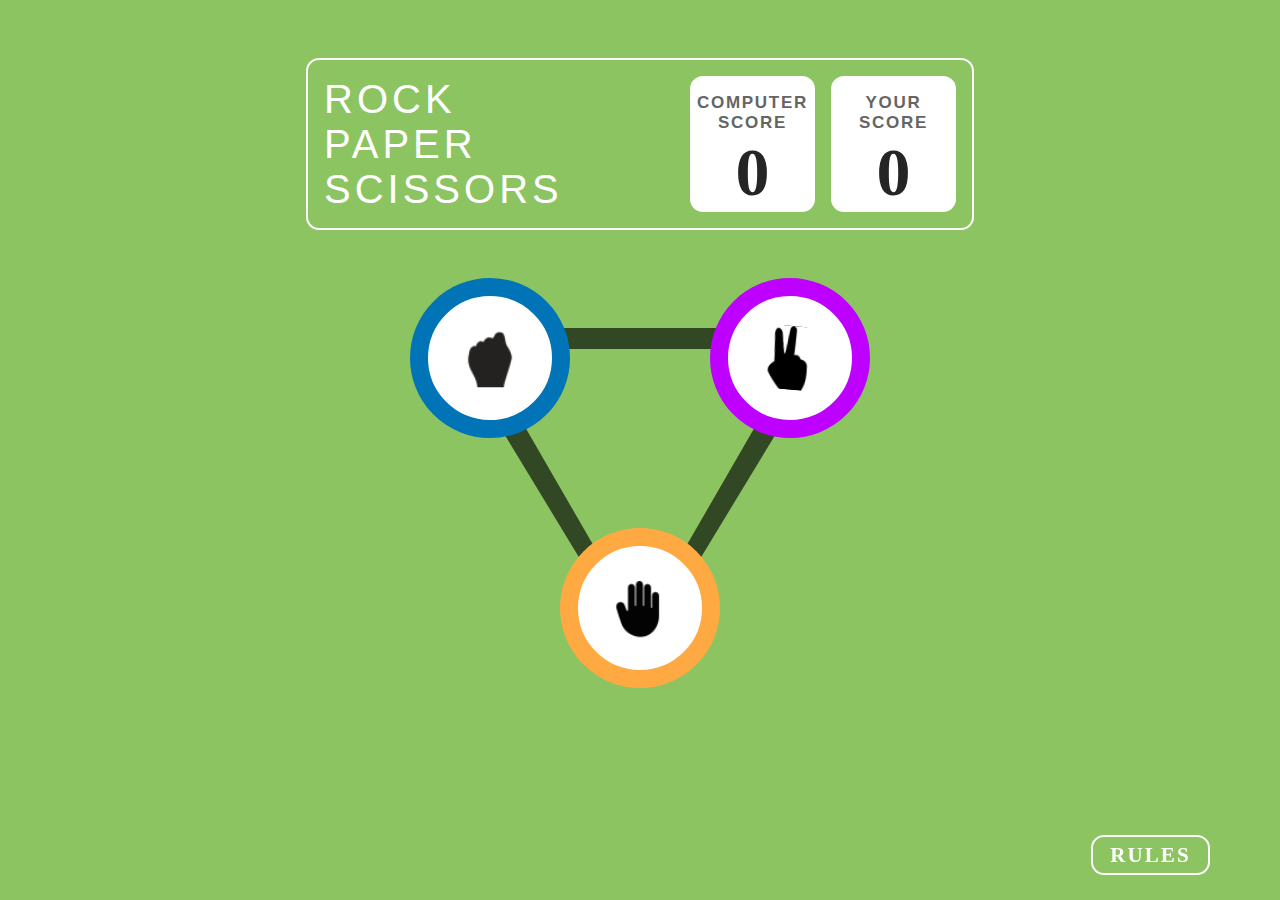
<file: FullStack_Projects/JavaScript Major Module Test/index.html>
<!DOCTYPE html>
<html lang="en">
<head>
    <meta charset="UTF-8">
    <meta name="viewport" content="width=device-width, initial-scale=1.0">
    <title>ROCK PAPER SCISSORS</title>
    <link rel="stylesheet" href="style.css">
</head>

<body>

<!-- ............................... header box -->
    <header>
        <div id="headbox">
            <div class="headcontent" id="rps">
                <p>ROCK<br>PAPER<br>SCISSORS</p>
            </div>
            <div class="headcontent" id="hbox">
                <div class="score" id="scorec">
                    <span id="scorecname">
                        <p class="hscore">
                            COMPUTER <br>
                            SCORE
                        </p>
                        <p class="hhscore" id="scorecomp">
                            0
                        </p>
                    </span>
                </div>

                <div class="score" id="scoreu">
                    <span id="scoreuname">
                        <p class="hscore">
                            YOUR <br>
                            SCORE
                        </p>
                        <p class="hhscore" id="scoreuser">
                            0
                        </p>
                    </span>
                </div>
            </div>

        </div>
    </header>

 <!-- ...................................Game box -->

    <div class="gamebox">
        <div class="mumma hidden">
            <div class="triangle"></div>
            <div class="triangle1"></div>
            <button class="number top " id="rock"></button>
            <button class="number bottom-left" id="paper"></button>
            <button class="number bottom-right" id="scissors"></button>
        </div>
        
        <div class="mainresbox">
            <div class="resultgen">
                <div class="resultgenchoice">
                    <div class="rc" id="yourchoice">YOU PICKED</div>
                    <div class="rc" id="compchoice">PC PICKED</div>
                </div>
                <div class="circleanimate">
                    <div class="pulse onepulse">
                        <div class="main one"></div>
                        <span id="firstspan"style="--i: 1;"></span>
                        <span id="firstspan"style="--i: 2;"></span>
                        <span id="firstspan"style="--i: 3;"></span>
                    </div>
                    <div class="addBox hidden">
                        <div id="status"></div>
                        <div id="status1">AGAINST PC</div>
                        <div>
                        <button id="addBox">PLAY AGAIN</button>
                    </div>
                    </div>
                    <div class="pulse twopulse">
                        <div class="main two"></div>
                        <span id="secondspan"style="--i: 1;"></span>
                        <span id="secondspan"style="--i: 2;"></span>
                        <span id="secondspan"style="--i: 3;"></span>
                    </div>
                </div>
            </div>
        </div>
    </div>

<!-- ..............................final dody page -->

    <div class="rulesandnext">
        <div class="rulebook hidden">
            <button id="cross">X</button>
            <h1>Game Rules</h1>
            <ul>
              <li><span class="bullet-point"></span>Rock beats scissors, scissors beat paper, and paper beats rock.</li>
              <li><span class="bullet-point"></span>Agree ahead of time whether you’ll count off “rock, paper, scissors, shoot” or just “rock, paper, scissors.”</li>
              <li><span class="bullet-point"></span>Use rock, paper, scissors to settle minor decisions or simply play to pass the time.</li>
              <li><span class="bullet-point"></span>If both players lay down the same hand, each player lays down another hand.</li>
            </ul>
        </div>

        <div class="container">
            <button class="sub-box" id="togglerulebook">RULES</button>
            <a href="final_page.html">
                <button class="sub-box hidden">Next</button>
            </a>
        </div>

    </div>

    <script src="script.js"></script>
</body>

</html>
</file>
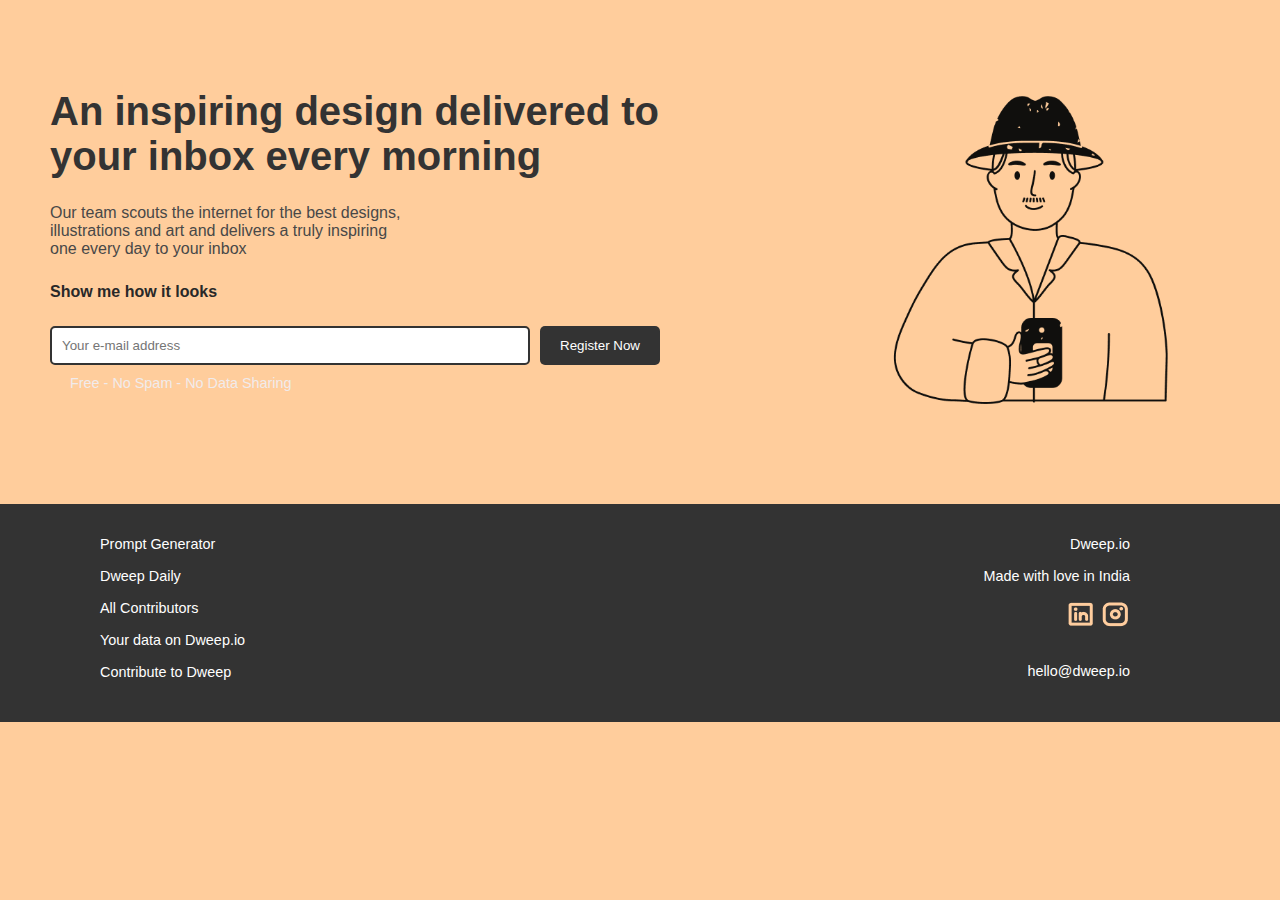
<file: FullStack_Projects/Micro_Project_01/index.html>
<!DOCTYPE html>
<html lang="en">
<head>
    <meta charset="UTF-8">
    <meta name="viewport" content="width=device-width, initial-scale=1.0">
    <title>Design Landing Page</title>
    <link rel="stylesheet" href="styles.css">
</head>
<body>
    <div class="container">
        <div class="content">
            <h1>An inspiring design delivered    to your inbox every morning</h1>
            <p>Our team scouts the internet for the best designs, <br> illustrations and art and delivers a truly inspiring <br> one every day to your inbox</p>
            <p class="show"><b>Show me how it looks</b></p>
            <form>
                <input type="email" placeholder="Your e-mail address">
                <button type="submit">Register Now</button>
            </form>
            <p class="disclaimer">Free - No Spam - No Data Sharing</p>
        </div>
        <div class="image-container">
            <img src="dweep io 1.png" alt="Illustration">
        </div>
    </div>

    <footer>

        <div class="footer-column">
            
            <a href="#">Prompt Generator</a> <br><br>
            <a href="#">Dweep Daily</a> <br><br>
            <a href="#">All Contributors</a><br><br> 
            <a href="#">Your data on Dweep.io</a><br><br> 
            <a href="#">Contribute to Dweep</a>
        </div>

        <div class="footer-column1">

            <div>Dweep.io</div><br>
            <div>Made with love in India</div><br>
            <a href="#"><img src="LinkedinLogo.png" alt="LinkedIn"></a>
            <a href="#"><img src="InstagramLogo.png" alt="Instagram"></a><br><br><br>
            <a href="mailto:hello@dweep.io">hello@dweep.io</a>

        </div>
    </footer>
</body>
</html>
</file>
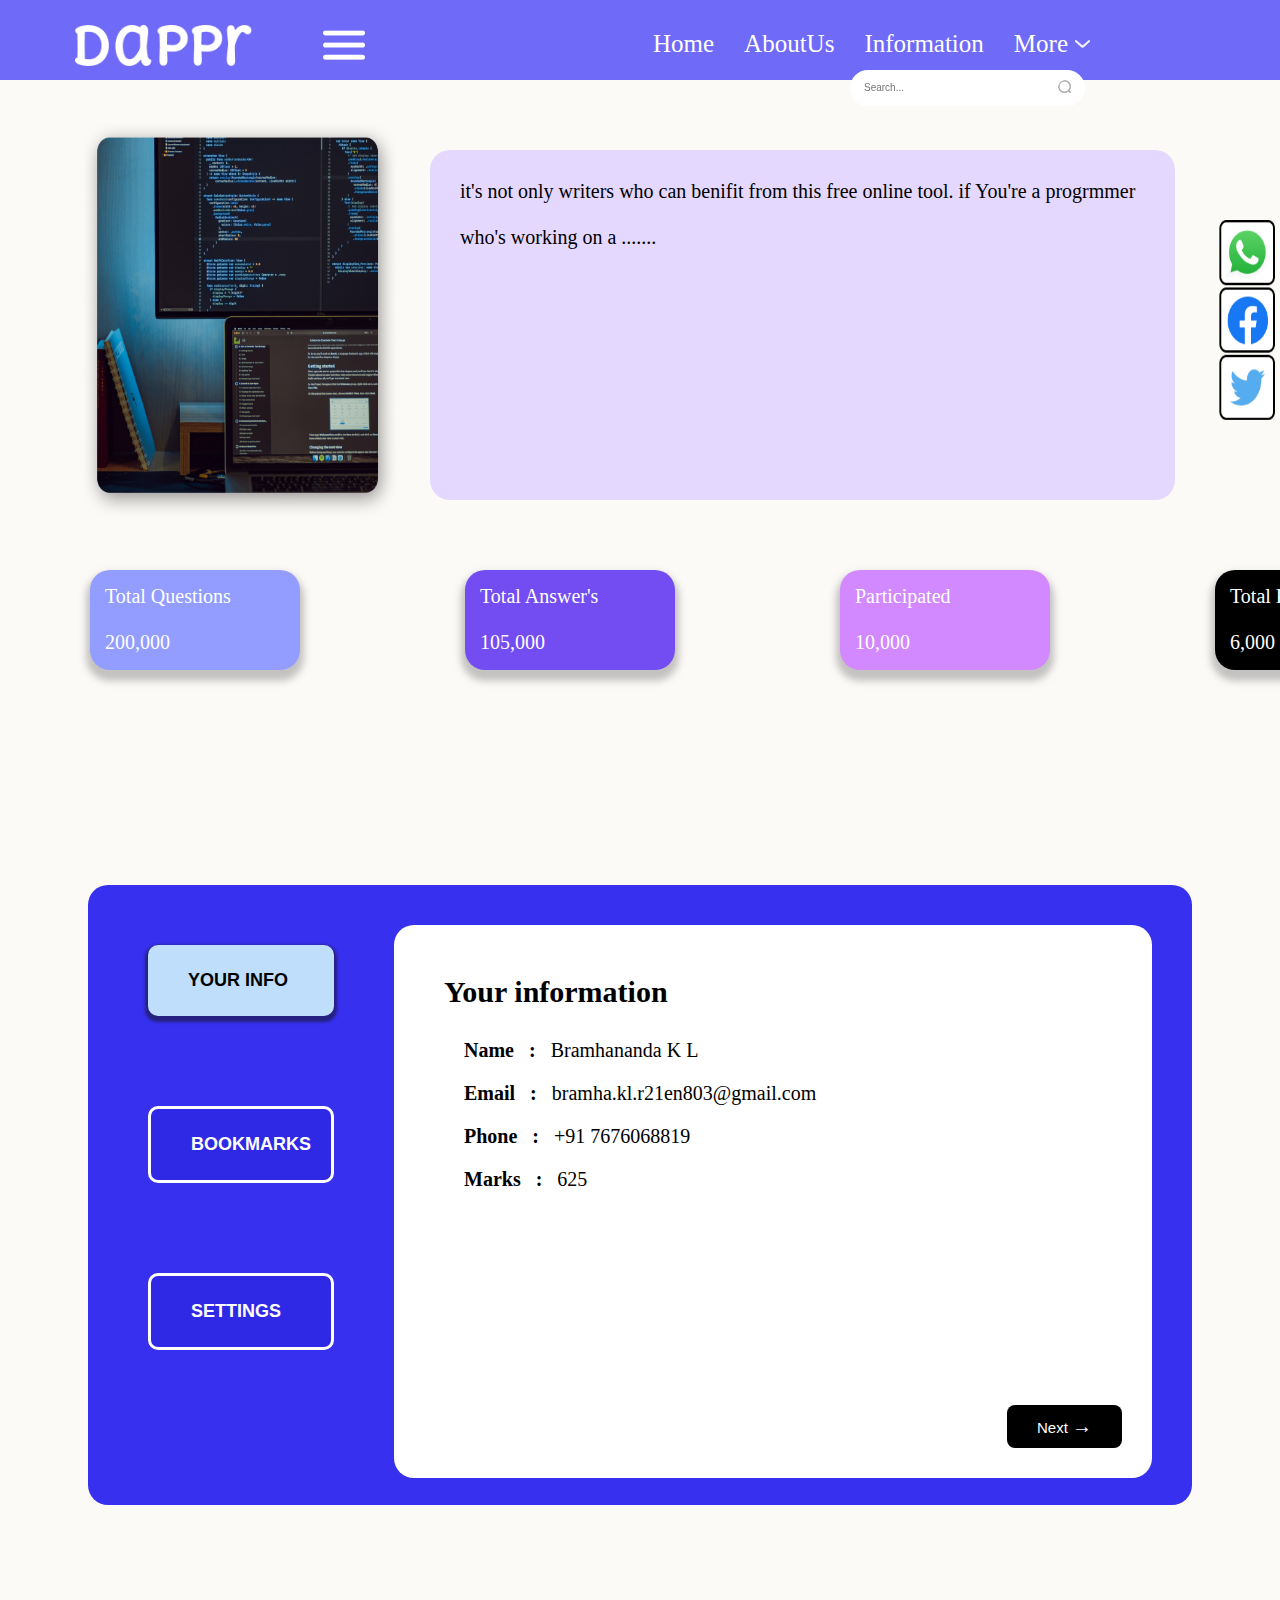
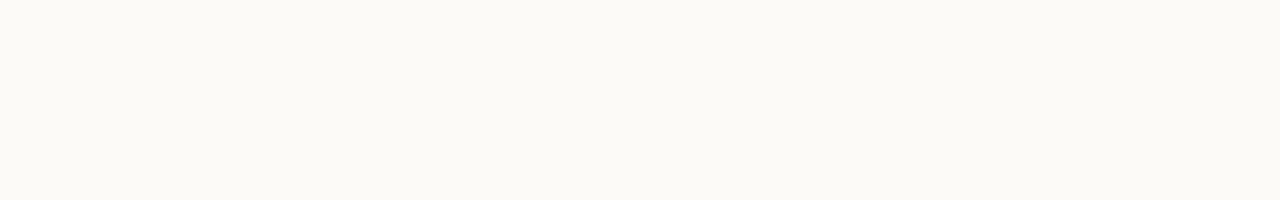
<file: FullStack_Projects/Micro_Project_02/index.html>
<!DOCTYPE html>
<html lang="en">
<head>
  <title>Micro_project_02_Bramhananda K L</title>
  <link rel="stylesheet" href="styles.css">
</head>
<body>

  <div class="main">

    <!--................... Navgation Bar -->

    <div class="navbar">
      <div class="icon">
        <div class="logo">
          <img src="img__logs/dappr.png" alt="">
        </div>
      </div>

      <div class="menu">
        <ul>
          <li ><a href ="#">Home</a></li>
          <li ><a href ="#">AboutUs </a></li>
          <li ><a href ="#">Information </a></li>
          <li ><a href ="#" >More</a></li>
          <img id="vec1" src="img__logs/more_logo.png" alt="drop">
       </ul>
      </div>

      <div class="srh">
        <input id="text1" type="text" placeholder="Search...">
        <a href="#"><img class="srh_icon" src="img__logs/search.png" alt=""></a>
      </div>

      <div class="contain">
        <img id="vec2" src="img__logs/content_sign.png" alt="">
      </div>

    </div>

<!-- .............................Body page -->

    <div class="body">
      <div class="firstpage">
        <div class="row1">
          <img src="img__logs/Group 1.png" alt="body image" id="bodyimg1">

          <div class="bodytext">
            <p id="text">it's not only writers who can benifit from this free online tool. if You're a progrmmer <br><br> who's working on a .......</p>
          </div>

          <img src="img__logs/Frame 1.png" alt="media logo" id="media">
        </div>
        
        <div class="row2">
          <p id="p1">Total Questions <br><br>200,000</p>
          <p id="p2">Total Answer's <br><br>105,000</p>
          <p id="p3">Participated <br><br>10,000</p>
          <p id="p4">Total Passed <img src="img__logs/Group 2.png" alt="contact" id="cont"><br><br>6,000 </p>
        </div>

<!-- ........................Second image -->

        <div class="second-page">
          <div class="blue-container">
            <div class="left-column">
              <button class="info-button"><strong>YOUR INFO</strong> </button>
              <button class="bookmark-button"><strong>BOOKMARKS</strong></button>
              <button class="settings-button"><strong>SETTINGS</strong> </button>
            </div>

            <div class="right-column">
              <div class="info-box">
                <h2>Your information</h2>
                <p><strong>Name &nbsp : &nbsp</strong> Bramhananda K L</p>
                <p><strong>Email &nbsp : &nbsp</strong> bramha.kl.r21en803@gmail.com</p>
                <p><strong>Phone &nbsp : &nbsp</strong> +91 7676068819</p>
                <p><strong>Marks &nbsp : &nbsp</strong> 625</p>
                <button class="next-button"> <span1>Next  <span>→ </span></span1></button>
              </div>
            </div>
          </div>
        </div>

        </div>
      </div>     
    </div>
  </div>
  
</body>
</html>
</file>
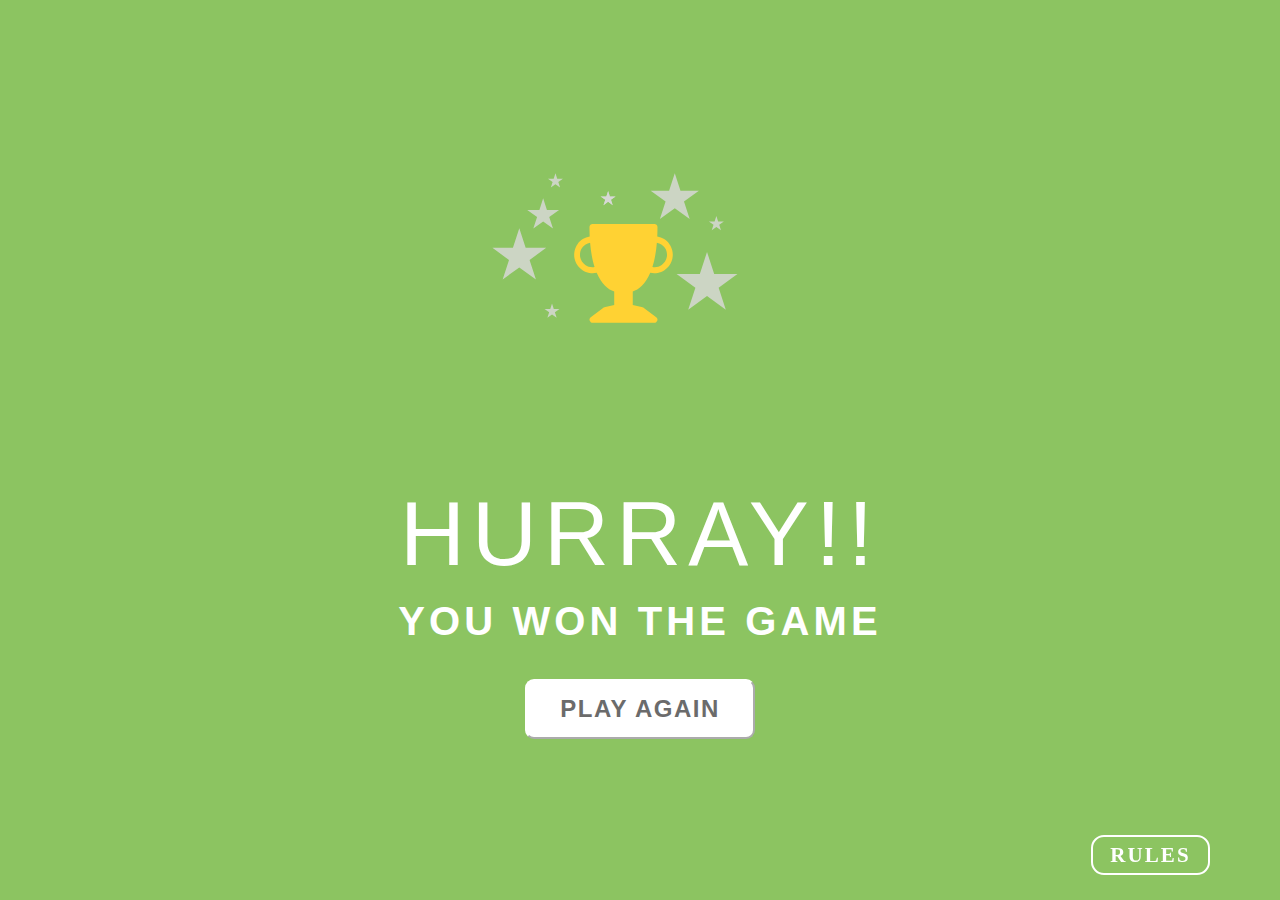
<file: FullStack_Projects/JavaScript Major Module Test/final_page.html>
<!DOCTYPE html>
<html lang="en">
<head>
  <meta charset="UTF-8">
  <meta name="viewport" content="width=device-width, initial-scale=1.0">
  <title>Final Result</title>
  <link rel="stylesheet" href="style.css">
</head>

<body>

<!-- ..............................final dody page -->

  <div class="finalbodypage">
      <div class="finalstuff">
          <img id="Trophy" src="images/celeb.svg" alt="imgg">
      </div>
      <div class="finalstuff">
          <div id="aa1">HURRAY!!</div>
          <div id="aa2" class="resultMessage">YOU WON THE GAME</div> 
          <div id="aa3"><a href="index.html" id="playAgain"><button id="addBox" >PLAY AGAIN</button></a></div>
      </div>
  </div>

  <div class="rulesandnext">
      <div class="rulebook hidden">
          <button id="cross">X</button>
          <h1>Game Rules</h1>
          <ul>
            <li><span class="bullet-point"></span>Rock beats scissors, scissors beat paper, and paper beats rock.</li>
            <li><span class="bullet-point"></span>Agree ahead of time whether you’ll count off “rock, paper, scissors, shoot” or just “rock, paper, scissors.”</li>
            <li><span class="bullet-point"></span>Use rock, paper, scissors to settle minor decisions or simply play to pass the time.</li>
            <li><span class="bullet-point"></span>If both players lay down the same hand, each player lays down another hand.</li>
          </ul>
      </div>

      <div class="container">
          <button class="sub-box" id="togglerulebook">RULES</button>
      </div>
  </div>

  <script>
    const finalResultMessage = localStorage.getItem('finalWinner');
    const resultElement = document.querySelector('.resultMessage');
    
    if (finalResultMessage) {
        resultElement.textContent = finalResultMessage; 
    }

    const playAgainButton = document.getElementById('playAgain');
    playAgainButton.addEventListener('click', function() {
        localStorage.removeItem('usersScore');
        localStorage.removeItem('compsScore');
        localStorage.removeItem('finalWinner');
    });

    const addBoxButton = document.getElementById('togglerulebook');
const hiddenBox = document.querySelector('.rulebook');
const crossbtn = document.getElementById('cross');

addBoxButton.addEventListener('click', () => {
    hiddenBox.classList.toggle('hidden');
});

crossbtn.addEventListener('click', () => {
    hiddenBox.classList.add('hidden');
});
  </script>

</body>
</html>
</file>
<file: FullStack_Projects/JavaScript Major Module Test/style.css>
@font-face {
  font-family: 'Dangrek';
  src: url('path-to-your-font/Dangrek-Regular.woff2') format('woff2'),
}

:root {
  --rock: url(images/hand.svg);
  --paper: url(images/fist.svg);
  --scissors: url(images/peace.svg);
  --bgc: #8CC461;
  --bx1: #FFA943;
  --bx2: #BD00FF;
  --bx3: #0074B6;
}

button:hover {
  cursor: pointer;
  background-color: #3e8e4172
}

button:active {
  background-color: #3e8e4173;
  box-shadow: 0 5px #666;
  transform: translateY(4px);
}

body {
  background-color: var(--bgc);
  display: flex;
  justify-content: center;
  align-items: center;
  position: relative;
}

header {
  display: flex;
  width: 50%;
  padding: 1em;
  align-self: flex-start;
  border: 2px solid #fff;
  border-radius: 13px;
  position: absolute;
  top: 50px;
}

#headbox {
  display: flex;
  overflow: hidden;
  justify-content: space-between;
  width: 100%;
}

.headcontent {
  display: flex;
  align-items: center;
}

#rps p {
  margin: 0;
  color: #FFF;
  font-family: Arial, Helvetica, sans-serif;
  font-size: 40px;
  font-style: normal;
  font-weight: 500;
  letter-spacing: 4px;
}

#hbox {
  overflow: hidden;
  display: flex;
  justify-content: space-between;
  width: 50%;
  justify-content: end;
}

#hbox .score {
  display: inline-block;
  flex-shrink: 0;
  background-color: #FFF;
  border-radius: 13px;
  width: 125px;
  padding: 0%;
  margin-left: 1em;
}

.hscore {
  margin-bottom: 0;
  text-align: center;
  color: #656565;
  font-family: Arial, Helvetica, sans-serif;
  font-size: 17px;
  font-style: normal;
  font-weight: 700;
  line-height: normal;
  letter-spacing: 1.7px;
}

.hhscore {
  margin: 0;
  color: #252525;
  text-align: center;
  font-size: 68px;
  font-style: normal;
  font-weight: 600;
}

.rulesandnext {
  display: flex;
  flex-direction: column;
  justify-content: space-between;
  align-items: flex-end;
  width: 350px;
  height: auto;
  position: fixed;
  right: 70px;
  bottom: 25px;
}

.rulebook {
  display: grid;
  place-items: center;
  height: auto;
  width: 300px;
  background-color: #004429;
  color: #FFF;
  border: 8px solid white;
  border-radius: 5%;
  margin-bottom: 30px;
  position: relative;
}

.rulebook.hidden {
  display: none;
}

.rulebook #cross {
  font-family: 'Dangrek', sans-serif;
  font-size: xx-large;
  font-weight: 600;
  color: #fff;
  border: 4px solid white;
  background-color: red;
  padding: 4px 12px;
  border-radius: 50%;
  position: absolute;
  right: -15px;
  top: -25px;
}

.rulebook ul {
  margin-top: 0;
  padding-right: 2vw;
}

.rulebook ul li {
  text-align: justify;
  font-size: medium;
  margin-bottom: 10px;
  list-style-type: none;
  position: relative;
  padding-left: 30px;
}

.rulebook ul li .bullet-point {
  position: absolute;
  left: 0;
  top: 50%;
  transform: translateY(-50%);
  width: 10px;
  height: 10px;
  background-color: yellow;
}




.container {
  display: flex;
  justify-content: end;
  width: 80%;
}

.sub-box {
  border: 2px solid white;
  background-color: transparent;
  color: #fff;
  width: 119px;
  height: 40px;
  border-radius: 13px;
  font-family: Roboto;
  font-size: 21px;
  font-style: normal;
  font-weight: 600;
  line-height: normal;
  letter-spacing: 2.1px;
  margin-left: 20px;
}

.sub-box.hidden {
  display: none;
}

.gamebox {
  display: flex;
  flex-direction: column;
  align-items: center;
  margin-top: 20REM;
  width: 50%;
}

.mumma {
  position: fixed;
  display: flex;
  justify-content: baseline;
  width: fit-content;
  position: relative;
  margin-bottom: 5vh;
  display: block;
}

.triangle {
  width: 0;
  height: 0;
  border-left: 200px solid transparent;
  border-right: 200px solid transparent;
  border-top: 330.4px solid rgba(0, 0, 0, 0.64);
  position: relative;
}

.triangle1 {
  bottom: 9.7%;
  right: calc(10%);
  align-self: center;
  width: 0;
  height: 0;
  border-left: 160px solid transparent;
  border-right: 160px solid transparent;
  border-top: 277.12px solid var(--bgc);
  position: absolute;
}

button.number {
  height: 160px;
  width: 160px;
  display: flex;
  justify-content: center;
  align-items: center;
  color: black;
  font-weight: bold;
  border-radius: 50%;
  position: absolute;
  background-color: #FFF;
}

.top {
  background: var(--rock) no-repeat center;
  border: 18px solid var(--bx1);
  bottom: -30px;
  left: 30%;
}

.bottom-left {
  background: var(--paper) no-repeat center;
  align-self: flex-end;
  border: 18px solid var(--bx3);
  top: -50px;
  left: -30px;
}

.bottom-right {
  background: var(--scissors) no-repeat center;
  background-size: 50px;
  align-self: flex-end;
  border: 18px solid var(--bx2);
  top: -50px;
  right: -30px;
}

.mainresbox {
  display: none;
  width: 100%;
}

.resultgen {
  width: 100%;
}

.resultgenchoice {
  display: flex;
  justify-content: space-between;
  margin: 10px;
}

.resultgenchoice .rc {
  color: #FFF;
  font-family: Roboto;
  font-size: 17px;
  font-style: normal;
  font-weight: 600;
  line-height: normal;
  letter-spacing: 1.7px;
  margin: 10px 30px;
}

.circleanimate {
  display: flex;
  justify-content: space-between;
  align-items: center;
  height: auto;
  width: auto;
  position: relative;
}

.pulse {
  width: 150px;
  height: 150px;
  border-radius: 50%;
  background-color: transparent;
  border: 28px solid transparent;
}

.pulse .main {
  position: absolute;
  top: 0%;
  border: 28px solid rgb(237, 12, 8);
  width: 150px;
  height: 150px;
  z-index: 1;
  border-radius: 50%;
  background-color: #fff;
  background-image: var(--rock);
  background-repeat: no-repeat;
  background-position: center;
}

.addBox.hidden {
  display: none;
  flex-direction: column;
  justify-content: center;
  align-items: center;
  align-self: center;
}

.addBox #status {
  color: #FFF;
  text-align: center;
  font-family: Roboto;
  font-size: 39px;
  font-style: normal;
  font-weight: 800;
  line-height: normal;
  letter-spacing: 3.9px;
}

.addBox #status1 {
  margin-top: 10px;
  color: #FFF;
  text-align: center;
  font-family: Roboto;
  font-size: 25px;
  font-style: normal;
  font-weight: 800;
  line-height: normal;
  letter-spacing: 2.5px;
}

#addBox {
  margin-top: 10px;
  width: 174px;
  height: 44px;
  border-radius: 9px;
  border-color: inherit;
  background: #FFF;
  color: #6B6B6B;
  font-family: Arial, Helvetica, sans-serif;
  font-size: 15px;
  font-style: normal;
  font-weight: 600;
  line-height: normal;
  letter-spacing: 1.5px;
}

.main.two {
  position: absolute;
  top: 0%;
  border: 28px solid rgb(8, 237, 8);
  width: 150px;
  height: 150px;
  z-index: 1;
  border-radius: 50%;
  background-color: #fff;
  background-repeat: no-repeat;
  background-position: center;
}

.main.one {
  left: 0%;
}

.main.two {
  right: 0%;
}

.pulse #firstspan {
  position: absolute;
  top: 0%;
  left: 0%;
  width: 150px;
  height: 150px;
  border: 28px solid green;
  background-color: green;
  border-radius: inherit;
  opacity: 0.8;
}

.pulse #secondspan {
  position: absolute;
  top: 0%;
  right: 0%;
  width: 150px;
  height: 150px;
  border: 28px solid green;
  background-color: green;
  border-radius: inherit;
  opacity: 0.8;
}

.pulse.onepulse.animate #firstspan {
  animation: pulseanimation 4s ease-out infinite;
  animation-delay: calc(0.5s * var(--i));
}

.pulse.twopulse.animate #secondspan {
  animation: pulseanimation 4s ease-out infinite;
  animation-delay: calc(0.5s * var(--i));
}

@keyframes pulseanimation {
  100% {
      opacity: 0;
      transform: scale(2);
  }
}

.finalbodypage {
  width: 40%;
}

.finalstuff {
  display: flex;
  flex-direction: column;
  align-items: center;
  padding: 5px;
}
#Trophy{
margin-top: 10px;
margin-left: -50px;
width: 50%;
height:50vh ;
}

#aa1 {
  margin-bottom: 50px;
  width: auto;
  height: 66px;
  flex-shrink: 0;
  color: #FFF;
  text-align: center;
  font-family: Arial, Helvetica, sans-serif;
  font-size: 90px;
  font-style: normal;
  font-weight: 500;
  line-height: normal;
  letter-spacing: 7.1px;
}

#aa2 {
  margin-bottom: 15px;
  color: #FFF;
  text-align: center;
  font-family: Arial, Helvetica, sans-serif;
  font-size: 40px;
  font-style: normal;
  font-weight: 550;
  line-height: normal;
  letter-spacing: 4.1px;
}

#aa3 {
  padding: 10px;
}
#aa3 button{
  font-size: x-large;
  width: 230px;
  height: 60px;
  border-color: #fff;
}
</file>
<file: FullStack_Projects/Micro_Project_01/styles.css>
body {
  margin: 0;
  font-family: Arial, sans-serif;
  background-color: #FFCD9C;
}

.container {
  display: flex;
  justify-content: space-between;
  align-items: center;
  padding: 50px;
  height: 100%;
}

.content {
  max-width: 610px;
}

.content h1 {
  font-size: 2.5em;
  margin: 0px;
  color: #333;
}

.content p {
  margin: 25px 0;
  color: #484848;
}

.content .show{
  color:#282828;
}

.content form{
  display: flex;
  margin-top: 20px;
  
}
.content form input{
  margin-right: 10px;
}

.content input[type="email"] {
  padding: 10px;
  flex: 1;
  border: 2px solid #333;
  border-radius: 5px;
  outline: none;
}

.content button {
  padding: 10px 20px;
  background-color: #333;
  color: white;
  border: none;
  border-radius: 5px;
  cursor: pointer;
}

.content .disclaimer {
  margin-top: 10px;
  color: #f1ebeb;
  font-size: 0.9em;
  padding-left: 20px;
}

.image-container {
  max-width: 400px;
}

.image-container img {
  max-width: 100%;
  height: auto;
}

footer {
  display: flex;
  text-align: left;
   /* Creates gap at the bottom */
  justify-content: space-between;
  flex-wrap: wrap;
  background-color: #333;
  color: #fff;
  padding: 32px 150px 42px 100px;
  text-align: center;
  font-size: 0.9em;

}
.footer-column{
  text-align: left;
}
.footer-column1{
  text-align: right;
}
footer a {
  color: #fff;
  text-decoration: none;
  margin-bottom: 10px;
  padding-bottom: 0px;
}
</file>
<file: FullStack_Projects/Micro_Project_02/styles.css>
*{
  margin:0;
  padding: 0;
  font-style: Arial;
}
body{
  background-color: rgb(252, 250, 247);
  
}

.main{
  width: 100%;
  background-color: rgb(252, 250, 247);
  background-position: center;
  background-size: cover;
  background-repeat:no-repeat;
  height:100vh;
}

/* ...............................Navgation Bar */

.navbar{
  width:100%;
  background: #6F6AF7;
  height: 80px;
  position: fixed;
}
.icon{
  float: left;
  margin:Auto;
}
.logo{
  margin-top: 25px;;
  margin-left: 75px;
  
}
.logo img{
  width: 85%;
  height: auto;
}

.menu{
  width:700px;
  float: left;
  height: 30px;
  margin-left: 90px;
}

ul{
  float: left;
  display: flex;
  justify-content: center;
  align-items: center;
  margin-left: 250px;
}
ul li{
  list-style: none;
  margin-left: 30px;
  margin-top:30px;
}

ul li a{
  text-decoration: none;
  font-size: 25px;
  color:#ffff;
  
}

ul #vec1{
  margin-top:30px;
  padding-left: 7px;
  width: 15px;
}
.srh{
  float: left;
  display: flex;
  align-items: center;
  background-color: #ffff;
  border: 2px solid #ffff;
  border-radius: 35px;
  padding: 5px 10px;
  margin-left:850px;

}
.srh #text1{
  flex-grow: 1;
  border: none;
  background: transparent;
  outline: none;
  padding: 2px;
  font-size: 10px;
}

.srh img{
  width: 15px;
  height: 15px;
  background-color: #ffff;
  border-radius: 50%;
  margin-top: 3px;
  margin-left: 60px;
}

.contain{
  margin-top: 30px;
  width: auto;
  height: 10px;
}

.contain #vec2{
  padding-left: 40px;
  height: 30px;
}

/*................................ body page */

.body{
  width: 100%;
  height: 200%;
}
.row1{
  display: flex;
  float: left;
  padding-top:120px;
 
}
.row1 #bodyimg1{
  margin-left:80px;
  width: 25%;
  height:400px;
}

.bodytext{
background-color: #E5D8FF;
height: 350px;
width: 1000px;
margin-top: 30px;
margin-left: 30px;
border-radius: 20px;
}
.bodytext #text{
  padding-top:30px;
  padding-left:30px;
  font-size: 20px;
}

.row1 #media {
  position: sticky;
  float: right;
  top: 80px; 
  width: 60px;
  height: 200px;
  margin-left: 40px;
  margin-right: 5px;
  margin-top: 100px; 
}


.row2{
  grid-gap:95px;
  display: flex;
  float: left;
  padding-top: 50px;
  margin-left: 20px;
}
.row2 p{
  font-size: 20px;
  color: #ffff;
}
.row2 #p1{
  background-color: #929DFF;
  margin-left: 70px;
  width: 180px;
  height:70px;
  border-radius: 20px;
  padding:15px;
  box-shadow: 0px 7px 7px 4px rgba(141, 140, 140, 0.5);
}
.row2 #p2{
  background-color: #734CF2;
  margin-left: 70px;
  width: 180px;
  height:70px;
  border-radius: 20px;
  padding:15px;
  box-shadow: 0px 7px 7px 4px rgba(141, 140, 140, 0.5);
}
.row2 #p3{
  background-color: #D288FF;
  margin-left: 70px;
  width: 180px;
  height:70px;
  border-radius: 20px;
  padding:15px;
  box-shadow: 0px 7px 7px 4px rgba(141, 140, 140, 0.5);
}
.row2 #p4{
  background-color: #000000;
  margin-left: 70px;
  width: 180px;
  height:70px;
  border-radius: 20px;
  padding:15px;
  box-shadow: 0px 7px 7px 4px rgba(141, 140, 140, 0.5);
  
}

.row2 #cont{
  position: fixed;
  margin-top:30px;
  width: 120px;
  height: auto;
}

/* ...........................................second page */

.second-page {
  width: 100%;
  height: 100vh;
  background-color: rgb(252, 250, 247);
  display: flex;
  justify-content: center;
  align-items: center;
}

.blue-container {
  margin-top: 150px;
  width: 80%;
  height: 60%;
  background-color: #3730ee;
  border-radius: 20px;
  display: flex;
  padding: 40px;
}

.left-column {
  display: flex;
  flex-direction: column;
  justify-content: flex-start;
  width: 20%;
  padding-right: 60px;
  padding-left: 20px;
}

.left-column button {
  margin-top: 20px;
  margin-bottom: 70px;
  padding: 25px 20px;
  padding-left: 40px;
  border: none;
  border-radius: 10px;
  font-size: 18px;
  cursor: pointer;
  width: 100%;
  text-align: left;
}

.info-button {
  box-shadow: 0px 3px 3px 3px rgba(19, 18, 18, 0.5);
  background-color: #BFDEFB;
  color: black;
}

.bookmark-button, .settings-button {
  background-color: #2f29e6;
  color: white;
  border: 3px solid white !important;
}


.right-column {
  width: 85%;
  height: 95%;
}

.info-box {
  background-color: white;
  border-radius: 20px;
  padding: 20px;
  height: 100%;
  position: relative;
}

.info-box h2 {
  font-size: 30px;
  padding-top: 30px ;
  padding-left:30px;
  margin-bottom: 30px;
}

.info-box p {
  font-size: 20px;
  margin-left: 50px;
  margin-bottom: 20px;
}

.next-button {
  position: absolute;
  bottom: 30px;
  right: 30px;
  background-color: black;
  color: white;
  border: none;
  padding: 10px 30px;
  border-radius: 8px;
  cursor: pointer;
}
.next-button span1{
  font-size: 15px;
}
.next-button span{
  font-size: 20px;
}
</file>
